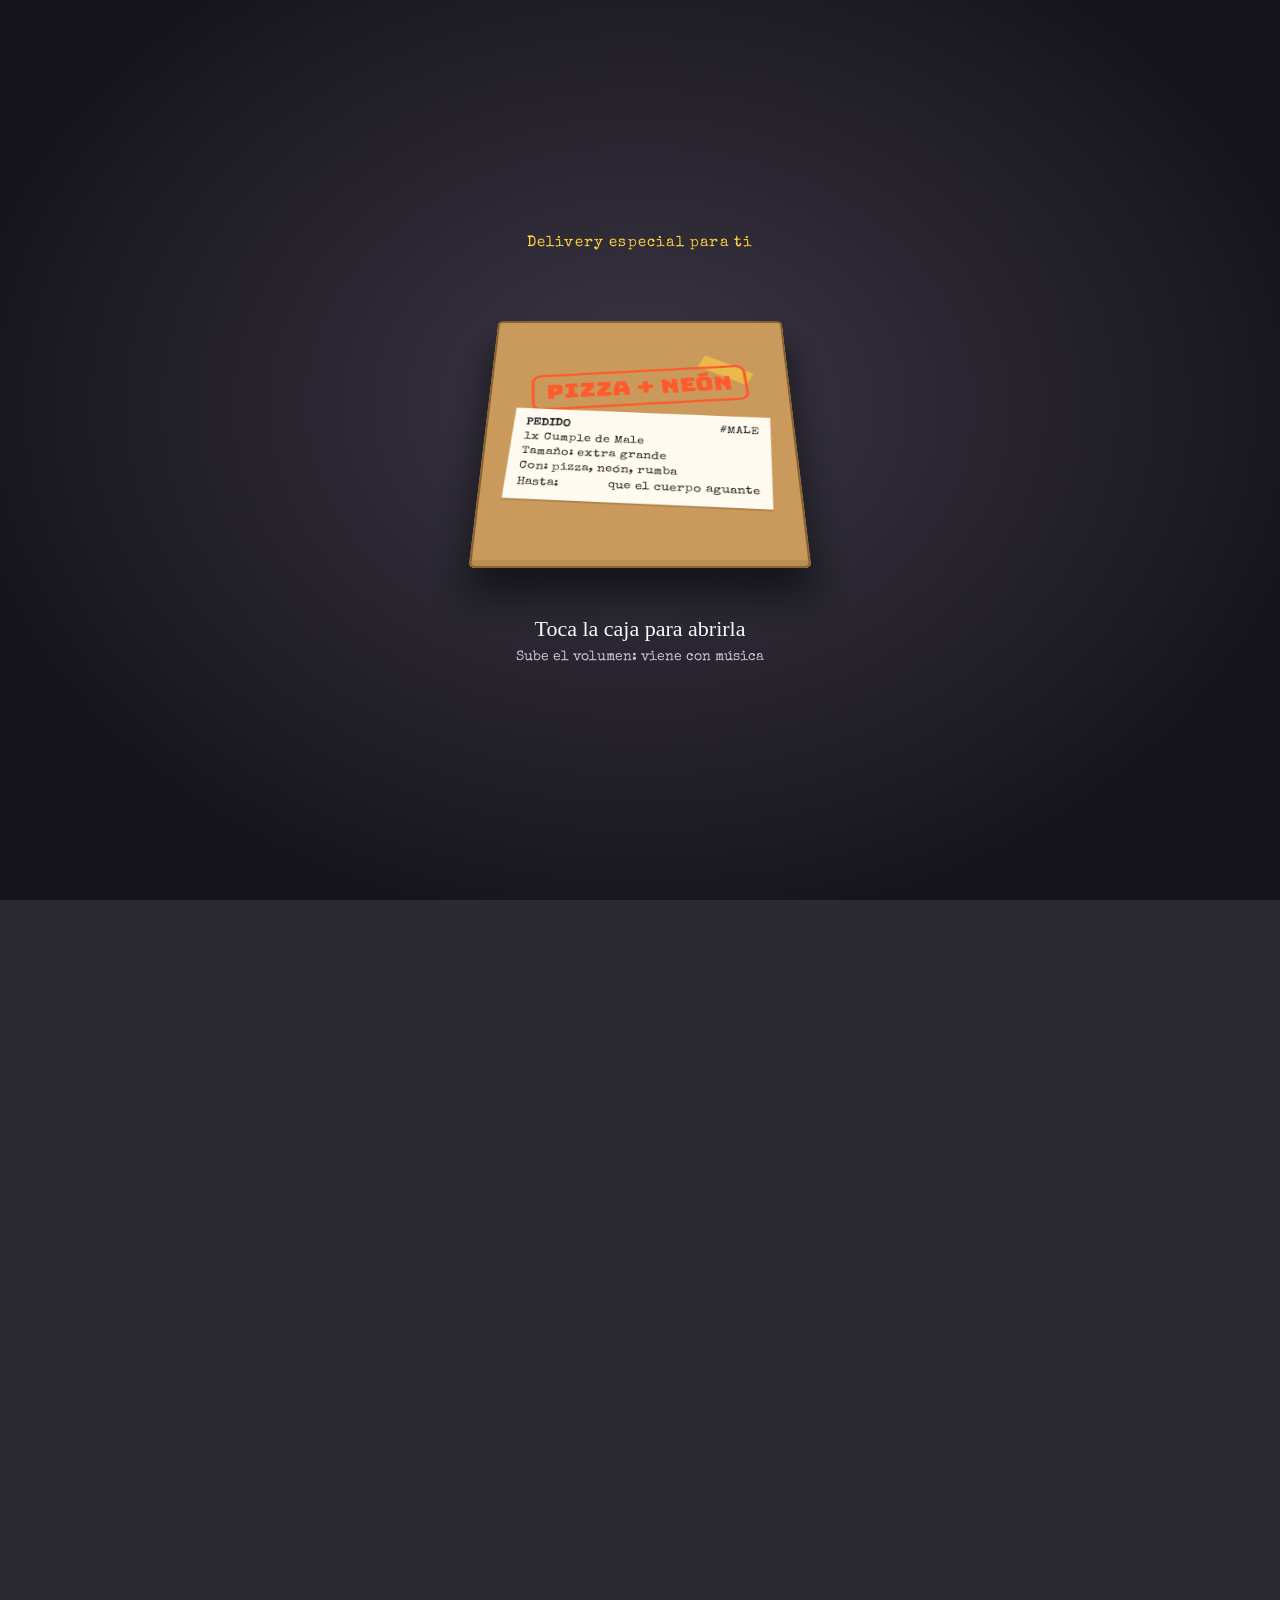
<file: male/index.html>
<!doctype html>
<html lang="es">
<head>
<meta charset="utf-8">
<meta name="viewport" content="width=device-width,initial-scale=1,viewport-fit=cover">
<meta name="theme-color" content="#2b2932">
<meta name="description" content="Estás invitad@ al cumple de Male: primero pizza, después rumba de neón hasta que el cuerpo aguante.">
<meta property="og:title" content="Cumple de Male: Pizza + Neón">
<meta property="og:description" content="Viernes 30 de octubre, 9:00 pm, Pizzería La 70 (Barrio Obrero). Abre la caja: primero pizza, después rumba hasta que el cuerpo aguante.">
<meta property="og:type" content="website">
<style>:root{padding-top:env(safe-area-inset-top,0px);padding-bottom:env(safe-area-inset-bottom,0px)}body{margin:0}img{max-width:100%}[hidden]{display:none!important}</style>
<title>Cumple de Male</title>
<link rel="preconnect" href="https://fonts.googleapis.com">
<link rel="preconnect" href="https://fonts.gstatic.com" crossorigin>
<link rel="stylesheet" href="https://fonts.googleapis.com/css2?family=Abril+Fatface&family=Bagel+Fat+One&family=Bungee&family=Neonderthaw&family=Permanent+Marker&family=Shrikhand&family=Special+Elite&family=Figtree:wght@400;600;800&display=swap">
<style>
/* Layout: a torn-paper collage poster (photo stickers, ransom letters, chrome balloons, disco balls) pinned on a shimmering silver-sequin wall, followed by taped paper notes with the plan. Opens from a pizza box. */
:root{
  --wall:#2b2932;
  --paper:#fbf9f6;
  --ink:#1d1824;
  --ink-soft:#5b5466;
  --pink:#ff3db8;
  --cyan:#36ecff;
  --cheese:#ffcf3f;
  --tomato:#ff5a2c;
  --marker:#2546d6;
  --night:#120a1c;
  --cardboard:#c99a5b;
  --cardboard-dk:#a77a42;
  --body:'Figtree',system-ui,-apple-system,'Segoe UI',sans-serif;
  --type:'Special Elite','Courier New',monospace;
  --hand:'Permanent Marker','Comic Sans MS',cursive;
  --fat:'Bagel Fat One','Arial Black',sans-serif;
  --block:'Bungee','Arial Black',sans-serif;
  --neon:'Neonderthaw','Brush Script MT','Segoe Script',cursive;
  color-scheme:dark;
}
html,body{background:var(--wall);min-height:100%}
body{
  color:var(--ink);font-family:var(--body);font-size:16px;line-height:1.5;
  padding-left:max(16px,env(safe-area-inset-left,0px));
  padding-right:max(16px,env(safe-area-inset-right,0px));
  padding-block:0;overflow-x:hidden;-webkit-tap-highlight-color:transparent;
}
button{font:inherit;color:inherit}
:focus-visible{outline:3px solid var(--cyan);outline-offset:3px;border-radius:6px}

#sequins{position:fixed;inset:0;width:100%;height:100%;z-index:0;pointer-events:none}
#confetti{position:fixed;inset:0;width:100%;height:100%;pointer-events:none;z-index:40}

main{position:relative;z-index:1;max-width:460px;margin:0 auto;padding-block:28px 90px;display:grid;gap:34px}
main.waiting{visibility:hidden}

/* ---------- poster ---------- */
.poster-shadow{filter:drop-shadow(0 18px 26px rgba(0,0,0,.55))}
.poster{
  container-type:inline-size;position:relative;background:
    radial-gradient(circle at 20% 10%,rgba(255,255,255,.9),transparent 40%),
    repeating-radial-gradient(circle at 70% 60%,rgba(0,0,0,.018) 0 2px,transparent 2px 5px),
    var(--paper);
  padding:5% 5% 8%;rotate:-1deg;
}
.collage{position:relative;aspect-ratio:1/1;margin-bottom:2%}
.collage > *{position:absolute}

.ransom{display:flex;flex-wrap:wrap;gap:.06em;line-height:1}
.ransom span{display:inline-block;padding:.06em .14em .02em;box-shadow:1px 2px 0 rgba(0,0,0,.25);animation:jiggle 2.4s ease-in-out infinite;transition:translate .08s}
@keyframes jiggle{0%,100%{rotate:var(--r)}50%{rotate:calc(var(--r) * -1)}}
.thump .ransom span{translate:0 -.08em}

.name-ransom{left:0;top:0;font-size:10.5cqw;rotate:-7deg;z-index:6}
.balloons{
  left:30%;top:3%;z-index:5;font-family:var(--fat);font-size:24cqw;line-height:1;letter-spacing:-.04em;
  background:linear-gradient(160deg,#ffffff 0%,#b9bcc8 22%,#f4f5f9 38%,#7d8193 55%,#e6e8ef 70%,#9da1b2 85%,#ffffff 100%);
  -webkit-background-clip:text;background-clip:text;color:transparent;
  -webkit-text-stroke:1px rgba(90,94,110,.55);
  filter:drop-shadow(2px 4px 3px rgba(0,0,0,.35));animation:float 3.4s ease-in-out infinite;
}
.balloons small{display:block;font-family:var(--hand);font-size:3.6cqw;letter-spacing:0;-webkit-text-stroke:0;color:var(--ink-soft);background:none;margin-top:-1cqw;rotate:-4deg}
@keyframes float{0%,100%{translate:0 0;rotate:-6deg}50%{translate:0 -2.5cqw;rotate:-2deg}}

.disco{width:var(--w);aspect-ratio:1/1;z-index:2;animation:swing 3s ease-in-out infinite;transform-origin:50% -60%}
.disco::before{content:"";position:absolute;left:50%;bottom:100%;width:2px;height:60%;background:#888;translate:-1px 0}
@keyframes swing{0%,100%{rotate:-6deg}50%{rotate:6deg}}
.ball{
  width:100%;height:100%;border-radius:50%;position:relative;
  background:
    radial-gradient(circle at 34% 28%,rgba(255,255,255,.95) 0 5%,transparent 17%),
    repeating-linear-gradient(90deg,rgba(20,20,60,.55) 0 1.5px,transparent 1.5px 11%),
    repeating-linear-gradient(0deg,rgba(20,20,60,.55) 0 1.5px,transparent 1.5px 11%),
    conic-gradient(from 20deg,#dfe3ff,#ffffff,#2a3cc8,#e9ecff,#1f2a8a,#ffffff,#6b7cff,#dfe3ff);
  background-size:100% 100%,100% 100%,100% 100%,100% 100%;
  box-shadow:inset -10px -12px 20px rgba(0,0,30,.55),inset 5px 5px 10px rgba(255,255,255,.4),0 4px 10px rgba(0,0,0,.3);
  animation:tiles 2.6s linear infinite;
}
.ball::after{content:"";position:absolute;width:22%;height:22%;right:16%;top:18%;
  background:radial-gradient(circle,#fff 0 16%,transparent 20%),linear-gradient(90deg,transparent 46%,#fff 50%,transparent 54%),linear-gradient(0deg,transparent 46%,#fff 50%,transparent 54%);
  animation:twinkle 1.5s ease-in-out infinite}
@keyframes tiles{to{background-position:0 0,22px 0,0 0,0 0}}
@keyframes twinkle{0%,100%{opacity:0;scale:.4}50%{opacity:1;scale:1.2}}

/* photo stickers */
.pic{left:var(--x);top:var(--y);width:var(--w);margin:0;z-index:var(--z,3);rotate:var(--r);animation:bob 2.8s ease-in-out infinite;animation-delay:var(--d)}
@keyframes bob{0%,100%{translate:0 0}50%{translate:0 -1.6cqw}}
.pic .cut{width:100%;display:block;transition:scale .1s;
  filter:drop-shadow(3px 0 0 #fff) drop-shadow(-3px 0 0 #fff) drop-shadow(0 3px 0 #fff) drop-shadow(0 -3px 0 #fff) drop-shadow(0 6px 6px rgba(0,0,0,.35))}
.thump .pic .cut{scale:1.06}
.pic figcaption{position:absolute;left:50%;bottom:-3cqw;translate:-50% 0;white-space:nowrap;font-family:var(--hand);font-size:3.4cqw;background:var(--cheese);color:var(--ink);padding:.15em .5em;rotate:-3deg;box-shadow:1px 2px 0 rgba(0,0,0,.2)}
.hat{position:absolute;left:var(--hx,30%);top:var(--hy,-30%);width:var(--hw,44%);aspect-ratio:.78;rotate:var(--hr,-12deg);z-index:2;animation:hat 1.4s ease-in-out infinite alternate}
@keyframes hat{to{rotate:calc(var(--hr,-12deg) + 6deg)}}
.cone{position:absolute;inset:12% 0 10%;clip-path:polygon(50% 0,100% 100%,0 100%);
  background:radial-gradient(circle,var(--dot,#ffcf3f) 0 26%,transparent 30%) 0 0/34% 24%,var(--hatc,#2546d6)}
.pom{position:absolute;left:50%;top:0;width:28%;aspect-ratio:1;translate:-50% 0;border-radius:50%;
  background:radial-gradient(circle at 35% 35%,#fff8,transparent 50%),var(--pomc,#ff3db8);box-shadow:0 0 0 2px var(--pomc,#ff3db8)}
.fringe{position:absolute;left:-6%;right:-6%;bottom:2%;height:14%;border-radius:40%;
  background:repeating-linear-gradient(90deg,var(--pomc,#ff3db8) 0 3px,color-mix(in srgb,var(--pomc,#ff3db8) 60%,#fff) 3px 5px)}

.slice{left:30%;top:85%;width:16%;rotate:-18deg;z-index:7;animation:float 3s ease-in-out infinite;filter:drop-shadow(0 4px 4px rgba(0,0,0,.3))}
.neon-plate{right:0;top:86%;z-index:7;background:var(--night);border-radius:3cqw;padding:1.4cqw 3.6cqw 2.4cqw;rotate:5deg;
  box-shadow:inset 0 0 0 1.2cqw #1d1230,0 6px 12px rgba(0,0,0,.4)}
.neon-plate span{font-family:var(--neon);font-size:10cqw;line-height:1;color:#ffe3f6;display:block;
  text-shadow:0 0 3px #fff,0 0 10px var(--pink),0 0 22px var(--pink),0 0 40px var(--pink);animation:flicker 5s infinite}
@keyframes flicker{0%,18%,22%,25%,53%,57%,100%{opacity:1}20%,24%,55%{opacity:.35}}
.star{width:var(--w);aspect-ratio:1;z-index:1;background:var(--c);clip-path:polygon(50% 0,61% 35%,98% 35%,68% 57%,79% 91%,50% 70%,21% 91%,32% 57%,2% 35%,39% 35%);animation:spin 6s linear infinite}
@keyframes spin{to{rotate:360deg}}

.title-ransom{justify-content:center;font-size:12.5cqw;margin:4% 0 1%}
.title-ransom + .title-ransom{margin-top:0;font-size:13.5cqw}
.lines{text-align:center;display:grid;gap:1.2cqw;margin-top:4%}
.lines .a{font-family:var(--body);font-weight:800;color:var(--tomato);font-size:6cqw}
.lines .b{font-family:var(--type);font-size:7.4cqw;color:var(--ink);letter-spacing:.02em}
.lines .c{font-family:var(--hand);font-size:6.6cqw;color:var(--marker);line-height:1.2;text-wrap:balance}
.lines .d{font-family:var(--block);font-size:4.6cqw;color:var(--pink);letter-spacing:.08em;margin-top:2cqw}
.lines .e{font-family:var(--type);font-size:8cqw;line-height:1}

/* ---------- paper notes ---------- */
.note{position:relative;background:var(--paper);color:var(--ink);padding:26px 20px 22px;rotate:var(--tilt,0deg);box-shadow:0 14px 26px rgba(0,0,0,.45)}
.note::before{content:"";position:absolute;top:-12px;left:50%;width:96px;height:26px;translate:-50% 0;rotate:-3deg;
  background:color-mix(in srgb,var(--tape,#ffcf3f) 70%,transparent);box-shadow:0 1px 2px rgba(0,0,0,.15)}
.note h2{font-family:var(--hand);font-weight:400;font-size:26px;line-height:1.1;margin:0 0 14px;color:var(--marker)}
.note.dark{background:var(--night);color:#f6efff}
.note.dark h2{color:var(--cheese)}

.tiles{display:grid;grid-template-columns:repeat(4,1fr);gap:8px}
.tile{border-radius:10px;padding:10px 2px 8px;text-align:center;background:#1e1430;box-shadow:inset 0 0 0 1px color-mix(in srgb,var(--pink) 45%,transparent)}
.tile b{display:block;font-family:var(--fat);font-weight:400;font-size:clamp(26px,8.5vw,36px);font-variant-numeric:tabular-nums;line-height:1.1}
.tile span{font-family:var(--type);font-size:12px;color:#bfaed6}
.count-when{font-family:var(--type);text-align:center;margin:12px 0 0;color:#e9dcff}

.route{list-style:none;margin:0;padding:0;display:grid;gap:14px}
.stop{display:grid;grid-template-columns:52px 1fr;gap:12px;align-items:start}
.stop svg{width:52px;height:52px;display:block}
.stop-body{min-width:0}
.stop-time{font-family:var(--type);font-size:14px;color:var(--ink-soft)}
.stop h3{font-family:var(--block);font-weight:400;font-size:18px;margin:0 0 2px;line-height:1.2}
.stop p{margin:0;color:var(--ink-soft)}
.stop:nth-child(1) h3{color:var(--tomato)}
.stop:nth-child(2) h3{color:var(--pink)}
.stop:nth-child(3) h3{color:var(--marker)}

.holo{
  background:linear-gradient(115deg,#ffd6f3,#d6f6ff,#fff3c4,#e7d6ff,#ffd6f3);background-size:300% 300%;animation:holo 6s ease-in-out infinite;
}
@keyframes holo{50%{background-position:100% 50%}}
.holo h2{font-family:var(--fat);color:var(--ink);font-size:clamp(30px,9vw,40px)}
.holo p{margin:0}
.holo .small{margin-top:10px;font-family:var(--type);font-size:14px;color:var(--ink-soft)}

.battery{display:flex;align-items:center;gap:6px;margin-bottom:12px}
.cell{flex:1;height:56px;border-radius:12px;padding:5px;box-shadow:inset 0 0 0 3px var(--ink)}
.fill{height:100%;border-radius:7px;width:100%;transition:width .25s linear,background-color .4s;
  background:repeating-linear-gradient(110deg,rgba(255,255,255,.25) 0 10px,transparent 10px 20px),var(--level-color,var(--cyan))}
.nub{width:8px;height:22px;border-radius:0 4px 4px 0;background:var(--ink)}
.meter-row{display:flex;justify-content:space-between;align-items:baseline;gap:4px 12px;flex-wrap:wrap;margin-bottom:14px}
.pct{font-family:var(--fat);font-size:30px;font-variant-numeric:tabular-nums}
.status{font-family:var(--hand);color:var(--ink-soft);min-width:0}

.btn{appearance:none;border:0;cursor:pointer;border-radius:999px;padding:14px 20px;font-family:var(--block);font-size:14px;letter-spacing:.03em;display:inline-flex;align-items:center;justify-content:center;gap:10px;transition:transform .12s}
.btn:active{transform:scale(.96)}
.btn-pizza{background:var(--cheese);color:#3a1405;box-shadow:inset 0 0 0 3px var(--tomato),0 5px 0 var(--tomato)}
.btn-dj{width:100%;background:var(--night);color:#fff;padding:18px 20px;font-size:16px;
  box-shadow:0 0 0 2px var(--pink),0 0 22px color-mix(in srgb,var(--pink) 60%,transparent),inset 0 0 18px color-mix(in srgb,var(--pink) 35%,transparent)}
.btn-dj[aria-pressed="true"]{background:var(--pink);color:#2a0520}
.eq{display:inline-flex;gap:3px;align-items:flex-end;height:18px}
.eq i{width:4px;background:currentColor;border-radius:2px;height:30%}
.btn-dj[aria-pressed="true"] .eq i{animation:eq .48s ease-in-out infinite alternate}
.eq i:nth-child(2){animation-delay:-.2s!important}.eq i:nth-child(3){animation-delay:-.35s!important}.eq i:nth-child(4){animation-delay:-.1s!important}
@keyframes eq{from{height:20%}to{height:100%}}
.music{display:grid;gap:14px}
.dj-note{font-family:var(--type);font-size:13px;color:#e6e2ee;text-align:center;margin:0;text-shadow:0 1px 3px #000}

.closing{display:grid;justify-items:center;gap:10px;text-align:center}
.closing .ransom{font-size:clamp(34px,11vw,52px);justify-content:center}
.closing p{margin:0;font-family:var(--hand);font-size:18px;color:#fff;text-shadow:0 2px 6px #000;background:var(--night);padding:6px 14px;rotate:-1.5deg}
.tap-hint{font-family:var(--type)!important;font-size:13px!important;background:var(--cheese)!important;color:var(--ink)!important;text-shadow:none!important;rotate:2deg!important}

main.revealed > *{animation:drop .75s cubic-bezier(.2,.9,.25,1.25) backwards}
main.revealed > *:nth-child(2){animation-delay:.1s}main.revealed > *:nth-child(3){animation-delay:.18s}
main.revealed > *:nth-child(4){animation-delay:.26s}main.revealed > *:nth-child(5){animation-delay:.34s}
main.revealed > *:nth-child(6){animation-delay:.42s}main.revealed > *:nth-child(7){animation-delay:.5s}
@keyframes drop{from{opacity:0;translate:0 -30px;scale:1.06}to{opacity:1;translate:0 0;scale:1}}

/* ---------- pizza box intro ---------- */
.intro{position:fixed;inset:0;z-index:20;display:grid;place-items:center;align-content:center;gap:24px;cursor:pointer;
  background:radial-gradient(ellipse at 50% 45%,#3a3644 0,#17151c 75%);
  padding:env(safe-area-inset-top,0px) max(16px,env(safe-area-inset-right,0px)) env(safe-area-inset-bottom,0px) max(16px,env(safe-area-inset-left,0px));
  transition:opacity .5s}
.intro.gone{opacity:0;pointer-events:none}
.intro-top{font-family:var(--type);font-size:15px;letter-spacing:.08em;color:var(--cheese);margin:0;text-align:center}
.scene{perspective:1000px;width:min(76vw,310px);aspect-ratio:1;max-width:100%}
.box{position:relative;width:100%;height:100%;transform-style:preserve-3d;transform:rotateX(38deg);transition:transform 1.1s cubic-bezier(.3,.8,.3,1)}
.base{position:absolute;inset:0;border-radius:6px;background:var(--cardboard-dk);
  box-shadow:inset 0 0 0 10px var(--cardboard),inset 0 0 0 12px #8a6232,0 30px 40px rgba(0,0,0,.55);transform-style:preserve-3d}
.pizza{position:absolute;inset:9%;transform-style:preserve-3d;transition:transform 1.2s cubic-bezier(.3,1.3,.4,1)}
.pizza svg{width:100%;height:100%;display:block}
.pizza .ball{position:absolute;inset:6%;width:auto;height:auto;opacity:0;scale:.6;transition:opacity .5s .55s,scale .7s .5s}
.lid{position:absolute;inset:0;transform-origin:50% 0;transform-style:preserve-3d;transition:transform 1s cubic-bezier(.5,0,.2,1.2)}
.lid-face,.lid-inside{position:absolute;inset:0;border-radius:6px;backface-visibility:hidden;-webkit-backface-visibility:hidden}
.lid-face{background:var(--cardboard);box-shadow:inset 0 0 0 2px #8a6232,inset 0 -8px 0 rgba(0,0,0,.08);display:grid;place-items:center;padding:8%}
.lid-inside{background:var(--cardboard-dk);transform:rotateX(180deg);box-shadow:inset 0 0 0 2px #8a6232}
.stamp{width:100%;display:grid;gap:10px;justify-items:center;text-align:center}
.stamp .logo{font-family:var(--block);font-size:clamp(18px,6.4vw,26px);line-height:1;color:var(--tomato);border:3px solid var(--tomato);padding:8px 12px;border-radius:10px;rotate:-4deg}
.ticket{background:#fffaf0;color:#222;font-family:var(--type);font-size:clamp(10px,3vw,12.5px);line-height:1.45;text-align:left;padding:10px 12px;width:90%;rotate:3deg;box-shadow:0 2px 0 rgba(0,0,0,.15)}
.ticket .row{display:flex;justify-content:space-between;gap:8px}
.tape{position:absolute;width:56px;height:18px;background:color-mix(in srgb,var(--cheese) 60%,transparent);top:20%;right:12%;rotate:28deg}
.intro-hint{margin:0;font-family:var(--hand);font-size:22px;text-align:center;color:#fff;animation:bob2 1.6s ease-in-out infinite}
.intro-hint span{display:block;font-family:var(--type);font-size:14px;color:#c9c4d4;margin-top:2px}
@keyframes bob2{50%{translate:0 -5px}}
.intro.open .box{transform:rotateX(18deg)}
.intro.open .lid{transform:rotateX(-118deg)}
.intro.rise .pizza{transform:translateZ(120px) rotate(540deg) scale(1.15)}
.intro.rise .pizza svg{opacity:0;transition:opacity .5s .5s}
.intro.rise .pizza .ball{opacity:1;scale:1}
.flash{position:fixed;inset:0;z-index:30;pointer-events:none;background:radial-gradient(circle,#fff,#e8e9ff 40%,transparent 75%);opacity:0}
.flash.go{animation:flash .7s ease-out}
@keyframes flash{0%{opacity:0}25%{opacity:.95}100%{opacity:0}}

@media (prefers-reduced-motion:reduce){
  *,*::before,*::after{animation-duration:.001ms!important;animation-iteration-count:1!important;transition-duration:.001ms!important}
}
</style>
</head>
<body>

<canvas id="sequins" aria-hidden="true"></canvas>

<div class="intro" id="intro" role="button" tabindex="0" aria-label="Abrir la caja de pizza y ver la invitación">
  <p class="intro-top">Delivery especial para ti</p>
  <div class="scene">
    <div class="box">
      <div class="base">
        <div class="pizza">
          <svg viewBox="0 0 200 200" aria-hidden="true">
            <circle cx="100" cy="100" r="98" fill="#e2a34a"/>
            <circle cx="100" cy="100" r="86" fill="#d9472b"/>
            <path d="M100 18c30 4 58 16 72 44 10 22 6 50-8 70-14 22-40 34-66 32-28-2-52-18-64-42-10-20-8-46 6-64 16-22 36-38 60-40z" fill="#ffd469"/>
            <g fill="#c22f24"><circle cx="70" cy="62" r="11"/><circle cx="128" cy="58" r="10"/><circle cx="142" cy="112" r="11"/><circle cx="96" cy="100" r="10"/><circle cx="62" cy="128" r="11"/><circle cx="112" cy="148" r="10"/></g>
            <g fill="#3f8a3a"><ellipse cx="108" cy="78" rx="7" ry="4" transform="rotate(30 108 78)"/><ellipse cx="82" cy="150" rx="7" ry="4" transform="rotate(-20 82 150)"/><ellipse cx="150" cy="84" rx="6" ry="3.5"/><ellipse cx="46" cy="96" rx="6" ry="3.5" transform="rotate(60 46 96)"/></g>
            <g stroke="#b9802f" stroke-width="2" opacity=".55"><line x1="100" y1="2" x2="100" y2="198"/><line x1="2" y1="100" x2="198" y2="100"/><line x1="31" y1="31" x2="169" y2="169"/><line x1="169" y1="31" x2="31" y2="169"/></g>
          </svg>
          <div class="ball" aria-hidden="true"></div>
        </div>
      </div>
      <div class="lid">
        <div class="lid-face">
          <div class="tape"></div>
          <div class="stamp">
            <div class="logo">PIZZA&nbsp;+&nbsp;NEÓN</div>
            <div class="ticket">
              <div class="row"><b>PEDIDO</b><span>#MALE</span></div>
              <div>1x Cumple de Male</div>
              <div>Tamaño: extra grande</div>
              <div>Con: pizza, neón, rumba</div>
              <div class="row"><span>Hasta:</span><span>que el cuerpo aguante</span></div>
            </div>
          </div>
        </div>
        <div class="lid-inside"></div>
      </div>
    </div>
  </div>
  <p class="intro-hint" id="intro-hint">Toca la caja para abrirla<span>Sube el volumen: viene con música</span></p>
</div>
<div class="flash" id="flash"></div>
<canvas id="confetti" aria-hidden="true"></canvas>


<main id="card" class="waiting">
  <div class="poster-shadow">
    <article class="poster" id="poster" aria-label="Invitación al cumpleaños de Male">
      <div class="collage" id="collage">
        <div class="star" style="--w:8%;--c:var(--pink);left:52%;top:22%" aria-hidden="true"></div>
        <div class="star" style="--w:6%;--c:var(--cyan);left:25%;top:28%" aria-hidden="true"></div>
        <div class="disco" style="--w:12%;left:63%;top:1%;animation-delay:-1s" aria-hidden="true"><div class="ball"></div></div>
        <div class="disco" style="--w:22%;right:0;top:3%" aria-hidden="true"><div class="ball"></div></div>
        <div class="ransom name-ransom" data-ransom="MALE"></div>
        <div class="balloons" id="balloons" aria-label="Edad"></div>
        <!-- photo stickers are injected here -->
        <svg class="slice" viewBox="0 0 100 100" aria-hidden="true"><path d="M10 14 Q50 2 90 14 L52 96 Z" fill="#ffd469" stroke="#e2a34a" stroke-width="6" stroke-linejoin="round"/><path d="M10 14 Q50 2 90 14" fill="none" stroke="#c98a35" stroke-width="10" stroke-linecap="round"/><circle cx="40" cy="34" r="8" fill="#c22f24"/><circle cx="62" cy="44" r="7" fill="#c22f24"/><circle cx="50" cy="66" r="6" fill="#c22f24"/></svg>
        <div class="neon-plate" aria-hidden="true"><span>a rumbear</span></div>
      </div>
      <h1 class="ransom title-ransom" data-ransom="FELIZ" aria-label="Feliz cumple"></h1>
      <div class="ransom title-ransom" data-ransom="CUMPLE" aria-hidden="true"></div>
      <div class="lines">
        <div class="a">Celebra conmigo este</div>
        <div class="b" id="l-fecha"></div>
        <div class="c" id="l-lugar"></div>
        <div class="d">TE ESPERO</div>
        <div class="e" id="l-hora"></div>
      </div>
    </article>
  </div>

  <section class="note dark" style="--tilt:1.2deg;--tape:var(--pink)" aria-labelledby="t-count">
    <h2 id="t-count">Faltan…</h2>
    <div class="tiles" role="timer" aria-live="off">
      <div class="tile"><b id="cd-d">00</b><span>días</span></div>
      <div class="tile"><b id="cd-h">00</b><span>horas</span></div>
      <div class="tile"><b id="cd-m">00</b><span>min</span></div>
      <div class="tile"><b id="cd-s">00</b><span>seg</span></div>
    </div>
    <p class="count-when" id="count-when"></p>
  </section>

  <section class="note" style="--tilt:-1.4deg;--tape:var(--cyan)" aria-labelledby="t-route">
    <h2 id="t-route">El plan de la noche</h2>
    <ol class="route">
      <li class="stop">
        <svg viewBox="0 0 50 50" aria-hidden="true"><circle cx="25" cy="25" r="23" fill="#ffcf3f" stroke="#ff5a2c" stroke-width="3"/><path d="M14 15 L37 18 L23 39 Z" fill="#ffe08a" stroke="#ff5a2c" stroke-width="2.5" stroke-linejoin="round"/><circle cx="24" cy="21" r="2.8" fill="#ff5a2c"/><circle cx="28" cy="26" r="2.3" fill="#ff5a2c"/><circle cx="21" cy="28" r="2" fill="#ff5a2c"/></svg>
        <div class="stop-body"><div class="stop-time" id="t1"></div><h3>Cena de pizza</h3><p id="p1"></p></div>
      </li>
      <li class="stop">
        <svg viewBox="0 0 50 50" aria-hidden="true"><circle cx="25" cy="25" r="23" fill="#120a1c" stroke="#ff3db8" stroke-width="3"/><circle cx="25" cy="27" r="11" fill="#ff3db8" opacity=".3" stroke="#ff3db8" stroke-width="2.5"/><path d="M14 27h22M25 16v22M17 20c5 3 11 3 16 0M17 34c5-3 11-3 16 0" stroke="#ff3db8" stroke-width="1.6" fill="none"/><path d="M25 16V7" stroke="#36ecff" stroke-width="2"/></svg>
        <div class="stop-body"><div class="stop-time" id="t2"></div><h3>Rumba de neón</h3><p id="p2"></p></div>
      </li>
      <li class="stop">
        <svg viewBox="0 0 50 50" aria-hidden="true"><circle cx="25" cy="25" r="23" fill="#e6ecff" stroke="#2546d6" stroke-width="3"/><rect x="12" y="18" width="23" height="14" rx="3" fill="none" stroke="#2546d6" stroke-width="2.5"/><rect x="36" y="22" width="3" height="6" rx="1" fill="#2546d6"/><rect x="15.5" y="21.5" width="4" height="7" rx="1" fill="#ff5a2c"/></svg>
        <div class="stop-body"><div class="stop-time">Hora de salida: ni idea</div><h3>Hasta que el cuerpo aguante</h3><p>Nos vamos cuando el cuerpo diga basta. Ni un minuto antes.</p></div>
      </li>
    </ol>
  </section>

  <section class="note holo" style="--tilt:1deg;--tape:var(--cheese)" aria-labelledby="t-dress">
    <h2 id="t-dress">Ven brillando</h2>
    <p>Brillos, lentejuelas… ponte algo que te haga brillar.</p>
  </section>

  <section class="note" style="--tilt:-.8deg;--tape:var(--pink)" aria-labelledby="t-meter">
    <h2 id="t-meter">Medidor de aguante</h2>
    <div class="battery" aria-hidden="true"><div class="cell"><div class="fill" id="fill"></div></div><div class="nub"></div></div>
    <div class="meter-row"><span class="pct" id="pct" aria-live="polite">100%</span><span class="status" id="status">Modo cena: full energía</span></div>
    <button class="btn btn-pizza" id="refill" type="button">
      <svg width="20" height="20" viewBox="0 0 20 20" aria-hidden="true"><path d="M2 3 L18 5 L8 18 Z" fill="#3a1405"/><circle cx="8" cy="7" r="1.6" fill="#ffcf3f"/><circle cx="11" cy="10" r="1.3" fill="#ffcf3f"/></svg>
      Recargar con pizza
    </button>
  </section>

  <section aria-label="Música" class="music">
    <button class="btn btn-dj" id="dj" type="button" aria-pressed="false">
      <span class="eq" aria-hidden="true"><i></i><i></i><i></i><i></i></span>
      <span id="dj-label">Dale play a la fiesta</span>
    </button>
    <p class="dj-note">Mientras suena la música, la batería se gasta más rápido.</p>
  </section>

  <footer class="closing">
    <div class="ransom" data-ransom="¿VIENES?"></div>
    <p>Confírmame tu asistencia. Trae hambre y tus mejores pasos.</p>
    <p class="tap-hint">Toca la pantalla donde sea</p>
  </footer>
</main>

<script>
/* ====== Datos de la fiesta: cambia aquí ====== */
const FIESTA = {
  edad: '??',                               // los números en globo plateado ('??' = edad secreta)
  inicio: '2026-10-30T21:00:00-04:00',      // fecha y hora de la cena (hora de Venezuela)
  fechaCorta: 'Viernes · 30/Oct',
  fechaLarga: 'Viernes 30 de octubre · 9:00 PM',
  hora: '9:00 pm',
  lugarPoster: 'Pizzería La 70 · Barrio Obrero',
  horaCena: '9:00 PM',
  lugarCena: 'Pizzería La 70, en Barrio Obrero. Llega con hambre: aquí cargamos energía para toda la noche.',
  horaRumba: 'Después de la pizza',
  lugarRumba: 'La disco la escogemos en la noche.'
};
/* Fotos recortadas (fondo transparente). x/y/w = posición y ancho dentro del collage. */
const FOTOS = [
  {src:'[data-uri]', label:'Male niña', x:'0%',  y:'17%', w:'27%', r:'-5deg', z:4, d:'0s',
   hat:{hatc:'#2546d6', dot:'#ffcf3f', pomc:'#ff3db8', hw:'52%', hx:'22%', hy:'-17%', hr:'-14deg'}},
  {src:'[data-uri]', label:'Male bebé', x:'22%', y:'39%', w:'44%', r:'4deg',  z:3, d:'-.9s',
   hat:{hatc:'#ffcf3f', dot:'#ff3db8', pomc:'#36ecff', hw:'34%', hx:'9%',  hy:'-34%', hr:'-18deg'}},
  {src:'[data-uri]',  label:'Male hoy',  x:'58%', y:'19%', w:'42%', r:'6deg',  z:5, d:'-1.7s',
   hat:{hatc:'#ff3db8', dot:'#ffffff', pomc:'#ffcf3f', hw:'36%', hx:'42%', hy:'-17%', hr:'16deg'}}
];

const $ = id => document.getElementById(id);
const reduce = matchMedia('(prefers-reduced-motion: reduce)').matches;

/* ---------- fill content ---------- */
$('balloons').innerHTML = FIESTA.edad + (FIESTA.edad === '??' ? '<small>edad secreta</small>' : '');
$('l-fecha').textContent = FIESTA.fechaCorta;
$('l-lugar').textContent = FIESTA.lugarPoster;
$('l-hora').textContent = FIESTA.hora;
$('count-when').textContent = FIESTA.fechaLarga;
$('t1').textContent = FIESTA.horaCena; $('p1').textContent = FIESTA.lugarCena;
$('t2').textContent = FIESTA.horaRumba; $('p2').textContent = FIESTA.lugarRumba;

/* ransom-note letters */
const FONTS = ["'Abril Fatface',serif","'Bagel Fat One',sans-serif","'Bungee',sans-serif","'Shrikhand',serif","'Special Elite',monospace","'Permanent Marker',cursive","Georgia,serif","'Figtree',sans-serif"];
const PAPERS = [['#ff3db8','#ffffff'],['#1d1824','#ffcf3f'],['#ffffff','#1d1824'],['#36ecff','#1d1824'],['#ffcf3f','#c2185b'],['#ff5a2c','#ffffff'],['#9b7bff','#ffffff'],['#e9e3d6','#d9472b'],['#2546d6','#ffffff'],['#c9f7d8','#1d1824']];
let seed = 7; const rnd = () => (seed = (seed * 9301 + 49297) % 233280) / 233280;
document.querySelectorAll('[data-ransom]').forEach(el => {
  [...el.dataset.ransom].forEach((ch, i) => {
    const s = document.createElement('span');
    const [bg, fg] = PAPERS[Math.floor(rnd() * PAPERS.length)];
    s.textContent = ch;
    s.setAttribute('aria-hidden', 'true');
    s.style.cssText = `font-family:${FONTS[Math.floor(rnd()*FONTS.length)]};background:${bg};color:${fg};--r:${(rnd()*14-7).toFixed(1)}deg;font-size:${(0.86 + rnd()*0.3).toFixed(2)}em;animation-delay:${(-rnd()*2.4).toFixed(2)}s`;
    el.appendChild(s);
  });
  if (!el.getAttribute('aria-label') && el.getAttribute('aria-hidden') !== 'true') el.setAttribute('aria-label', el.dataset.ransom);
});

/* photo stickers */
function placeholder(i){
  const g = [['#ffd0ee','#ff8fd3'],['#d2f7ff','#7fdcf0'],['#fff0b8','#ffcf3f']][i % 3];
  return `<svg class="cut" viewBox="0 0 100 120" role="img" aria-label="Espacio para foto"><defs><linearGradient id="pg${i}" x1="0" y1="0" x2="0" y2="1"><stop offset="0" stop-color="${g[0]}"/><stop offset="1" stop-color="${g[1]}"/></linearGradient></defs>
  <path d="M50 10c17 0 29 13 29 31 0 13-6 23-14 28v6c15 3 28 12 31 26 1 6-2 11-8 11H12c-6 0-9-5-8-11 3-14 16-23 31-26v-6c-8-5-14-15-14-28 0-18 12-31 29-31z" fill="url(#pg${i})"/>
  <text x="50" y="47" text-anchor="middle" font-family="'Special Elite',monospace" font-size="11" fill="#1d1824" opacity=".65">tu foto</text>
  <text x="50" y="60" text-anchor="middle" font-family="'Special Elite',monospace" font-size="11" fill="#1d1824" opacity=".65">aquí</text></svg>`;
}
const collage = $('collage'), anchor = collage.querySelector('.slice');
FOTOS.forEach((f, i) => {
  const fig = document.createElement('figure');
  fig.className = 'pic';
  fig.style.cssText = `--x:${f.x};--y:${f.y};--w:${f.w};--r:${f.r};--z:${f.z};--d:${f.d}`;
  const h = f.hat;
  fig.innerHTML = `<div class="hat" style="--hatc:${h.hatc};--dot:${h.dot};--pomc:${h.pomc};--hw:${h.hw||'44%'};--hx:${h.hx};--hy:${h.hy};--hr:${h.hr}" aria-hidden="true"><div class="cone"></div><div class="pom"></div><div class="fringe"></div></div>`
    + (f.src ? `<img class="cut" src="${f.src}" alt="${f.label}">` : placeholder(i))
    + `<figcaption>${f.label}</figcaption>`;
  collage.insertBefore(fig, anchor);
});

/* ---------- sequin wall ---------- */
const sq = $('sequins'), sx = sq.getContext('2d');
let SW, SH, cells = [], CELL = 15, beatGlow = 0;
function buildSequins(){
  SW = innerWidth; SH = innerHeight; sq.width = SW; sq.height = SH; cells = [];
  for (let row = 0, y = 0; y < SH + CELL; row++, y += CELL * .86){
    for (let x = (row % 2) * CELL / 2; x < SW + CELL; x += CELL){
      const tint = Math.random();
      cells.push({x, y, l: 30 + Math.random() * 45, h: tint < .08 ? 320 : tint < .14 ? 190 : 260, s: tint < .14 ? 70 : 8, p: Math.random() * 6.28, sp: .6 + Math.random() * 1.6});
    }
  }
}
function drawSequins(t){
  sx.fillStyle = '#2b2932'; sx.fillRect(0, 0, SW, SH);
  const lx = SW * (.5 + .45 * Math.sin(t * .00023)), ly = SH * (.5 + .45 * Math.sin(t * .00031 + 1));
  const lx2 = SW * (.5 + .45 * Math.cos(t * .00019)), ly2 = SH * (.5 + .4 * Math.cos(t * .00027));
  const R = Math.max(SW, SH) * .38, r = CELL * .47;
  for (const c of cells){
    const d1 = Math.hypot(c.x - lx, c.y - ly) / R, d2 = Math.hypot(c.x - lx2, c.y - ly2) / R;
    const glint = Math.max(0, 1 - d1) ** 2 * 45 + Math.max(0, 1 - d2) ** 2 * 30;
    const tw = Math.sin(t * .002 * c.sp + c.p);
    const l = Math.min(97, c.l + glint + (tw > .93 ? 40 : 0) + beatGlow * 18 * (tw > 0 ? 1 : 0));
    sx.fillStyle = `hsl(${c.h} ${c.s}% ${l}%)`;
    sx.beginPath(); sx.arc(c.x, c.y, r, 0, 6.283); sx.fill();
    if (l > 85){ sx.fillStyle = 'rgba(255,255,255,.9)'; sx.beginPath(); sx.arc(c.x - r * .3, c.y - r * .3, r * .28, 0, 6.283); sx.fill(); }
  }
  beatGlow *= .85;
}
buildSequins(); addEventListener('resize', buildSequins);
let lastS = 0;
function sequinLoop(t){
  if (t - lastS > 40){ drawSequins(t); lastS = t; }
  requestAnimationFrame(sequinLoop);
}
if (reduce) drawSequins(0); else requestAnimationFrame(sequinLoop);

/* ---------- countdown ---------- */
const target = new Date(FIESTA.inicio).getTime();
const pad = n => String(n).padStart(2, '0');
function tick(){
  let diff = Math.max(0, target - Date.now());
  const d = Math.floor(diff / 864e5); diff -= d * 864e5;
  const h = Math.floor(diff / 36e5); diff -= h * 36e5;
  const m = Math.floor(diff / 6e4); diff -= m * 6e4;
  $('cd-d').textContent = pad(d); $('cd-h').textContent = pad(h);
  $('cd-m').textContent = pad(m); $('cd-s').textContent = pad(Math.floor(diff / 1e3));
  if (target - Date.now() <= 0) $('t-count').textContent = '¡Es hoy! ¡Es hoy!';
}
tick(); setInterval(tick, 1000);

/* ---------- confetti ---------- */
const cv = $('confetti'), cx = cv.getContext('2d');
let W, H, parts = [], running = false;
function size(){ const dpr = Math.min(2, devicePixelRatio || 1); W = innerWidth; H = innerHeight; cv.width = W * dpr; cv.height = H * dpr; cx.setTransform(dpr, 0, 0, dpr, 0, 0); }
size(); addEventListener('resize', size);
const COLORS = ['#ff3db8','#36ecff','#ffcf3f','#ff5a2c','#9b7bff','#ffffff','#c9ccd8'];
function burst(x, y, n){
  n = reduce ? Math.min(n, 12) : n;
  for (let i = 0; i < n; i++){
    const a = Math.random() * Math.PI * 2, v = 3 + Math.random() * 7, r = Math.random();
    parts.push({x, y, vx: Math.cos(a) * v, vy: Math.sin(a) * v - 4, rot: Math.random() * 6, vr: (Math.random() - .5) * .4,
      s: 6 + Math.random() * 8, c: COLORS[i % COLORS.length], shape: r < .16 ? 'slice' : r < .32 ? 'star' : r < .55 ? 'dot' : 'rect', life: 1});
  }
  if (!running){ running = true; requestAnimationFrame(loop); }
}
function loop(){
  cx.clearRect(0, 0, W, H);
  parts = parts.filter(p => p.life > 0 && p.y < H + 40);
  for (const p of parts){
    p.vy += .18; p.vx *= .985; p.vy *= .985; p.x += p.vx; p.y += p.vy; p.rot += p.vr; p.life -= .007;
    cx.save(); cx.globalAlpha = Math.min(1, p.life * 2); cx.translate(p.x, p.y); cx.rotate(p.rot);
    if (p.shape === 'slice'){
      const s = p.s * 1.5;
      cx.fillStyle = '#ffcf3f'; cx.beginPath(); cx.moveTo(-s/2, -s/2); cx.lineTo(s/2, -s/2); cx.lineTo(0, s * .7); cx.closePath(); cx.fill();
      cx.fillStyle = '#e2a34a'; cx.fillRect(-s/2, -s/2 - 2, s, 3);
      cx.fillStyle = '#d9472b'; cx.beginPath(); cx.arc(0, -s/8, s/7, 0, 7); cx.fill();
    } else if (p.shape === 'star'){
      cx.fillStyle = p.c; cx.beginPath();
      for (let k = 0; k < 10; k++){ const rr = k % 2 ? p.s * .25 : p.s * .6, an = k * Math.PI / 5; cx.lineTo(Math.cos(an) * rr, Math.sin(an) * rr); }
      cx.closePath(); cx.fill();
    } else if (p.shape === 'dot'){
      cx.fillStyle = p.c; cx.beginPath(); cx.arc(0, 0, p.s / 3, 0, 7); cx.fill();
    } else { cx.fillStyle = p.c; cx.fillRect(-p.s/2, -p.s/4, p.s, p.s / 2.2); }
    cx.restore();
  }
  if (parts.length) requestAnimationFrame(loop); else { running = false; cx.clearRect(0, 0, W, H); }
}
document.addEventListener('pointerdown', e => {
  if (!opened || $('intro')) return;   // confetti once the box is gone
  burst(e.clientX, e.clientY, 34);
});

/* ---------- intro: open the pizza box ---------- */
const intro = $('intro'), card = $('card');
let opened = false;
function openBox(){
  if (opened) return; opened = true;
  intro.classList.add('open');
  startMusic();   /* the tap on the box counts as the gesture browsers need to allow sound */
  const later = (ms, fn) => setTimeout(fn, reduce ? 0 : ms);
  later(650, () => intro.classList.add('rise'));
  later(1900, () => {
    $('flash').classList.add('go');
    card.classList.remove('waiting'); card.classList.add('revealed');
    intro.classList.add('gone');
    burst(innerWidth / 2, innerHeight * .35, 140);
    setTimeout(() => { burst(innerWidth * .15, innerHeight * .6, 50); burst(innerWidth * .85, innerHeight * .6, 50); }, 250);
    setTimeout(() => intro.remove(), 700);
    startBattery();
  });
}
intro.addEventListener('click', openBox);
intro.addEventListener('keydown', e => { if (e.key === 'Enter' || e.key === ' '){ e.preventDefault(); openBox(); } });

/* ---------- aguante meter ---------- */
let level = 100, dancing = false, batTimer = null;
const fill = $('fill'), pct = $('pct'), status = $('status');
function paintBattery(){
  const v = Math.round(level);
  fill.style.width = level + '%'; pct.textContent = v + '%';
  let color = '#36ecff', msg = 'Modo cena: full energía';
  if (v <= 0){ color = '#ff5a2c'; msg = 'KO. El cuerpo no aguantó. ¡Más pizza!'; }
  else if (v < 15){ color = '#ff5a2c'; msg = 'Modo “una más y nos vamos”'; }
  else if (v < 45){ color = '#ffcf3f'; msg = 'Modo “me duelen los pies pero sigo”'; }
  else if (v < 75){ color = '#ff3db8'; msg = 'Modo pista: dándolo todo'; }
  fill.style.setProperty('--level-color', color); status.textContent = msg;
}
function startBattery(){
  if (batTimer) return;
  batTimer = setInterval(() => { if (level > 0){ level = Math.max(0, level - (dancing ? .9 : .25)); paintBattery(); } }, 200);
}
$('refill').addEventListener('click', e => {
  level = Math.min(100, level + 35); paintBattery();
  const r = e.currentTarget.getBoundingClientRect(); burst(r.left + r.width / 2, r.top, 26);
});
paintBattery();

/* ---------- DJ: a tiny synthesized club beat ---------- */
let ac, master, noiseBuf, playing = false, nextT = 0, step = 0, sched = null;
const BPM = 94, SIXTEENTH = 60 / BPM / 4, BASS = [55, 43.65, 49, 41.2];   /* old-school dembow: A, F, G, E */
function setupAudio(){
  ac = new (window.AudioContext || window.webkitAudioContext)();
  const comp = ac.createDynamicsCompressor();
  master = ac.createGain(); master.gain.value = .55; master.connect(comp).connect(ac.destination);
  noiseBuf = ac.createBuffer(1, ac.sampleRate * .5, ac.sampleRate);
  const ch = noiseBuf.getChannelData(0); for (let i = 0; i < ch.length; i++) ch[i] = Math.random() * 2 - 1;
}
function env(g, t, peak, decay){ g.gain.setValueAtTime(peak, t); g.gain.exponentialRampToValueAtTime(.001, t + decay); }
function kick(t){ const o = ac.createOscillator(), g = ac.createGain();
  o.frequency.setValueAtTime(150, t); o.frequency.exponentialRampToValueAtTime(42, t + .12);
  env(g, t, 1, .38); o.connect(g).connect(master); o.start(t); o.stop(t + .4); }
function noise(t, type, freq, peak, decay){ const s = ac.createBufferSource(), f = ac.createBiquadFilter(), g = ac.createGain();
  s.buffer = noiseBuf; f.type = type; f.frequency.value = freq; env(g, t, peak, decay);
  s.connect(f).connect(g).connect(master); s.start(t); s.stop(t + decay + .02); }
function bass(t, hz){ const o = ac.createOscillator(), f = ac.createBiquadFilter(), g = ac.createGain();
  o.type = 'sawtooth'; o.frequency.value = hz; f.type = 'lowpass'; f.frequency.setValueAtTime(900, t); f.frequency.exponentialRampToValueAtTime(180, t + .18); f.Q.value = 8;
  env(g, t, .32, .2); o.connect(f).connect(g).connect(master); o.start(t); o.stop(t + .24); }
function stab(t, hz){ [1, 1.19, 1.5].forEach(m => { const o = ac.createOscillator(), g = ac.createGain();
  o.type = 'square'; o.frequency.value = hz * 4 * m; env(g, t, .045, .14); o.connect(g).connect(master); o.start(t); o.stop(t + .16); }); }
function snare(t){ noise(t, 'bandpass', 1900, .7, .14);
  const o = ac.createOscillator(), g = ac.createGain(); o.type = 'triangle'; o.frequency.setValueAtTime(230, t); o.frequency.exponentialRampToValueAtTime(140, t + .08);
  env(g, t, .35, .1); o.connect(g).connect(master); o.start(t); o.stop(t + .12); }
function sub(t, hz){ const o = ac.createOscillator(), g = ac.createGain();
  o.type = 'sine'; o.frequency.setValueAtTime(hz * 2, t); o.frequency.exponentialRampToValueAtTime(hz, t + .05);
  env(g, t, .55, .42); o.connect(g).connect(master); o.start(t); o.stop(t + .45); }
function timbal(t, hz){ const o = ac.createOscillator(), g = ac.createGain();
  o.type = 'triangle'; o.frequency.setValueAtTime(hz, t); o.frequency.exponentialRampToValueAtTime(hz * .8, t + .12);
  env(g, t, .3, .14); o.connect(g).connect(master); o.start(t); o.stop(t + .16); }
function play(s, t){
  const beat = s % 16, bar = Math.floor(s / 16) % 4;
  if (beat % 4 === 0){ kick(t); pulseAt(t); }                         // boom on every beat
  if (beat === 3 || beat === 6 || beat === 11 || beat === 14) snare(t);  // the dembow "ch-chick"
  if (beat === 0 || beat === 8) sub(t, BASS[bar]);
  if (beat % 2 === 0) noise(t, 'highpass', 8000, beat % 4 === 2 ? .16 : .07, .04);
  if (bar % 2 === 0 && (beat === 3 || beat === 6)) stab(t, BASS[bar]);
  if (bar === 3 && beat >= 12) timbal(t, beat % 2 ? 520 : 680);         // timbal fill at the end of each phrase
}
function pulseAt(t){
  setTimeout(() => {
    beatGlow = 1;
    document.documentElement.classList.add('thump');
    setTimeout(() => document.documentElement.classList.remove('thump'), 110);
  }, Math.max(0, (t - ac.currentTime) * 1000));
}
function scheduler(){ while (nextT < ac.currentTime + .12){ play(step, nextT); nextT += SIXTEENTH; step = (step + 1) % 64; } }
/* ---------- the song: Don Omar, from the file next to this page; the synthesized dembow is the backup ---------- */
const song = new Audio('cancion.mp3');
song.loop = true; song.preload = 'auto';
let songFailed = false, usingSong = false, songPulse = null;
song.addEventListener('error', () => { songFailed = true; });
function setBtn(on){
  $('dj').setAttribute('aria-pressed', on ? 'true' : 'false');
  $('dj-label').textContent = on ? 'Pausar la música' : 'Dale play a la fiesta';
}
function beatFlash(){
  beatGlow = 1; document.documentElement.classList.add('thump');
  setTimeout(() => document.documentElement.classList.remove('thump'), 110);
}
function primeAudio(){ try { if (!ac) setupAudio(); ac.resume(); } catch (err) {} }
function synthStart(){
  primeAudio(); if (!ac) return;
  nextT = ac.currentTime + .05; step = 0;
  clearInterval(sched); sched = setInterval(scheduler, 25);
  playing = true; dancing = true; usingSong = false; setBtn(true);
}
function synthStop(){ clearInterval(sched); }
function startMusic(){
  if (playing) return;
  playing = true; dancing = true; setBtn(true);
  if (songFailed){ synthStart(); return; }
  /* play() has to be called right inside the tap: that is what lets iPhone play it with sound */
  const p = song.play();
  usingSong = true;
  clearInterval(songPulse); songPulse = setInterval(beatFlash, 60000 / 92);
  if (p && p.catch) p.catch(() => { if (!playing) return; clearInterval(songPulse); usingSong = false; synthStart(); });
}
function stopMusic(){
  song.pause(); synthStop(); clearInterval(songPulse);
  usingSong = false; playing = false; dancing = false; setBtn(false);
}
$('dj').addEventListener('click', () => playing ? stopMusic() : startMusic());
</script>
</body>
</html>
</file>
